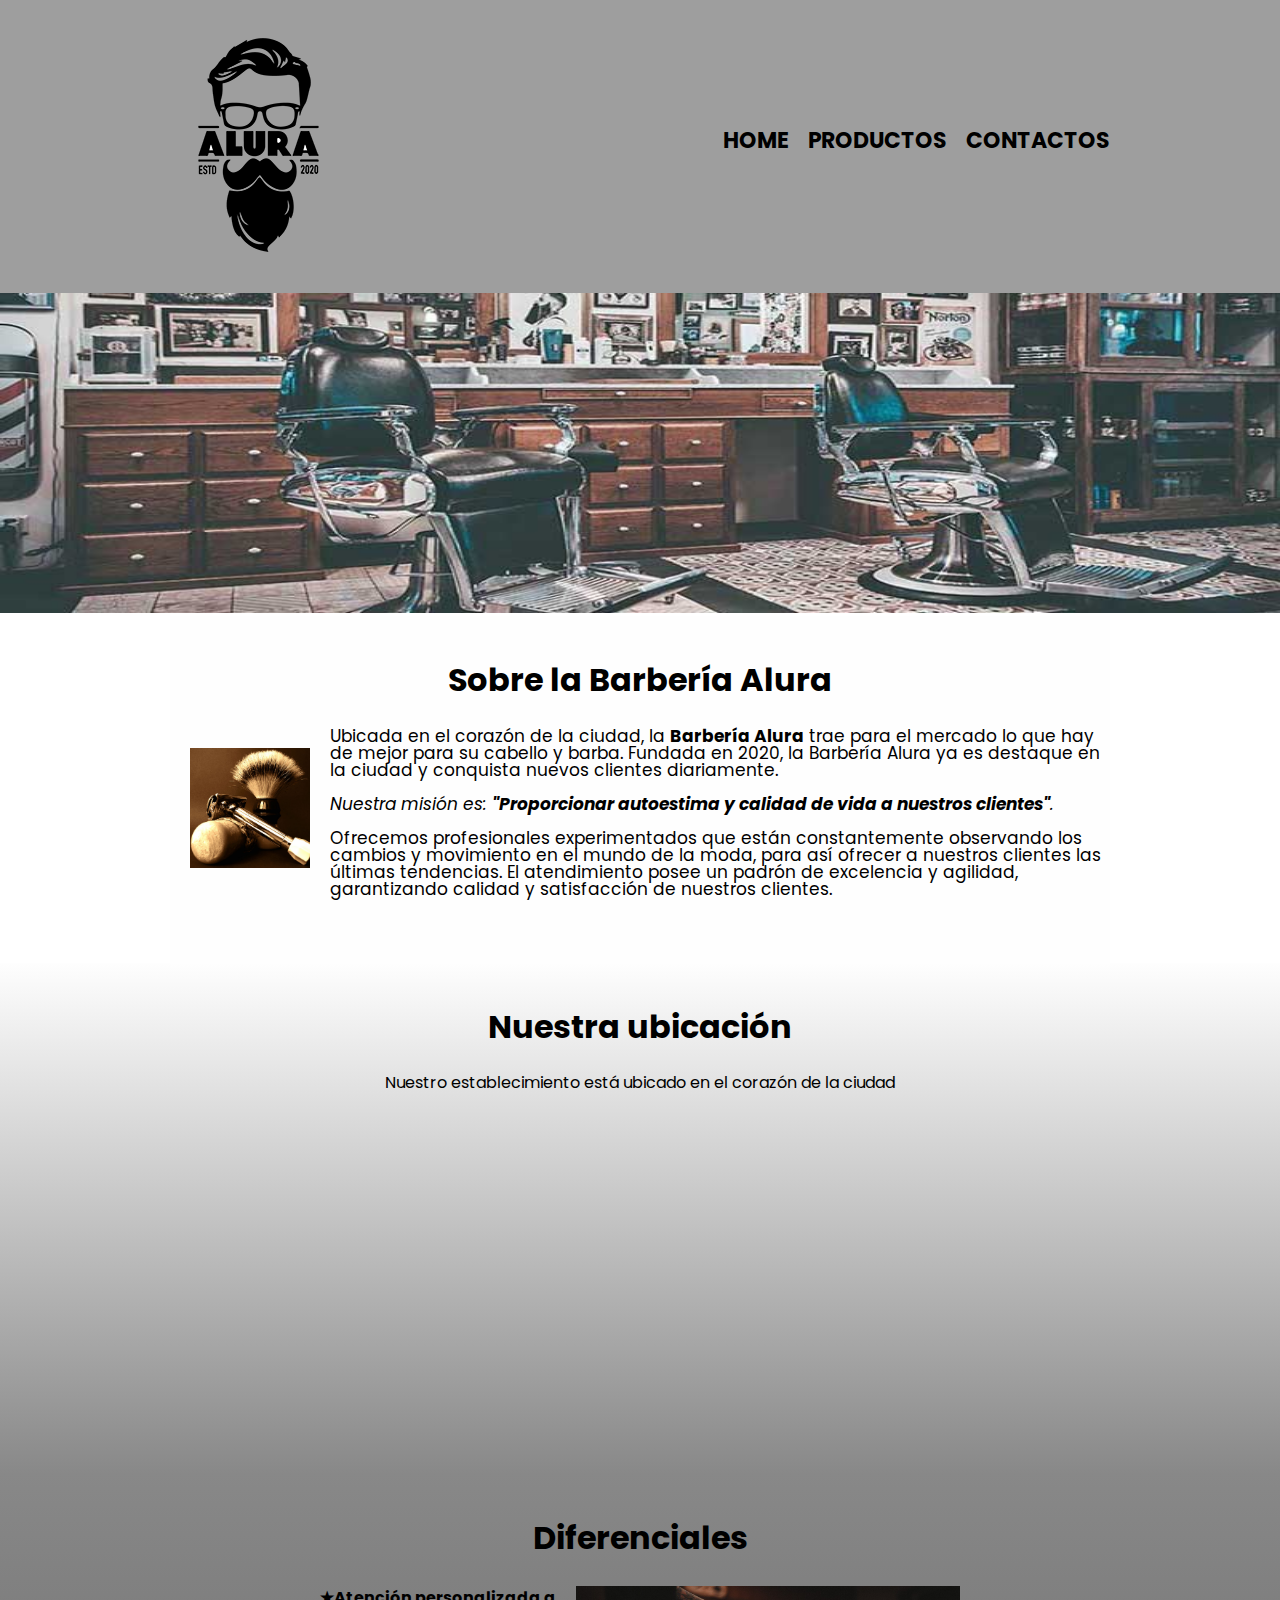
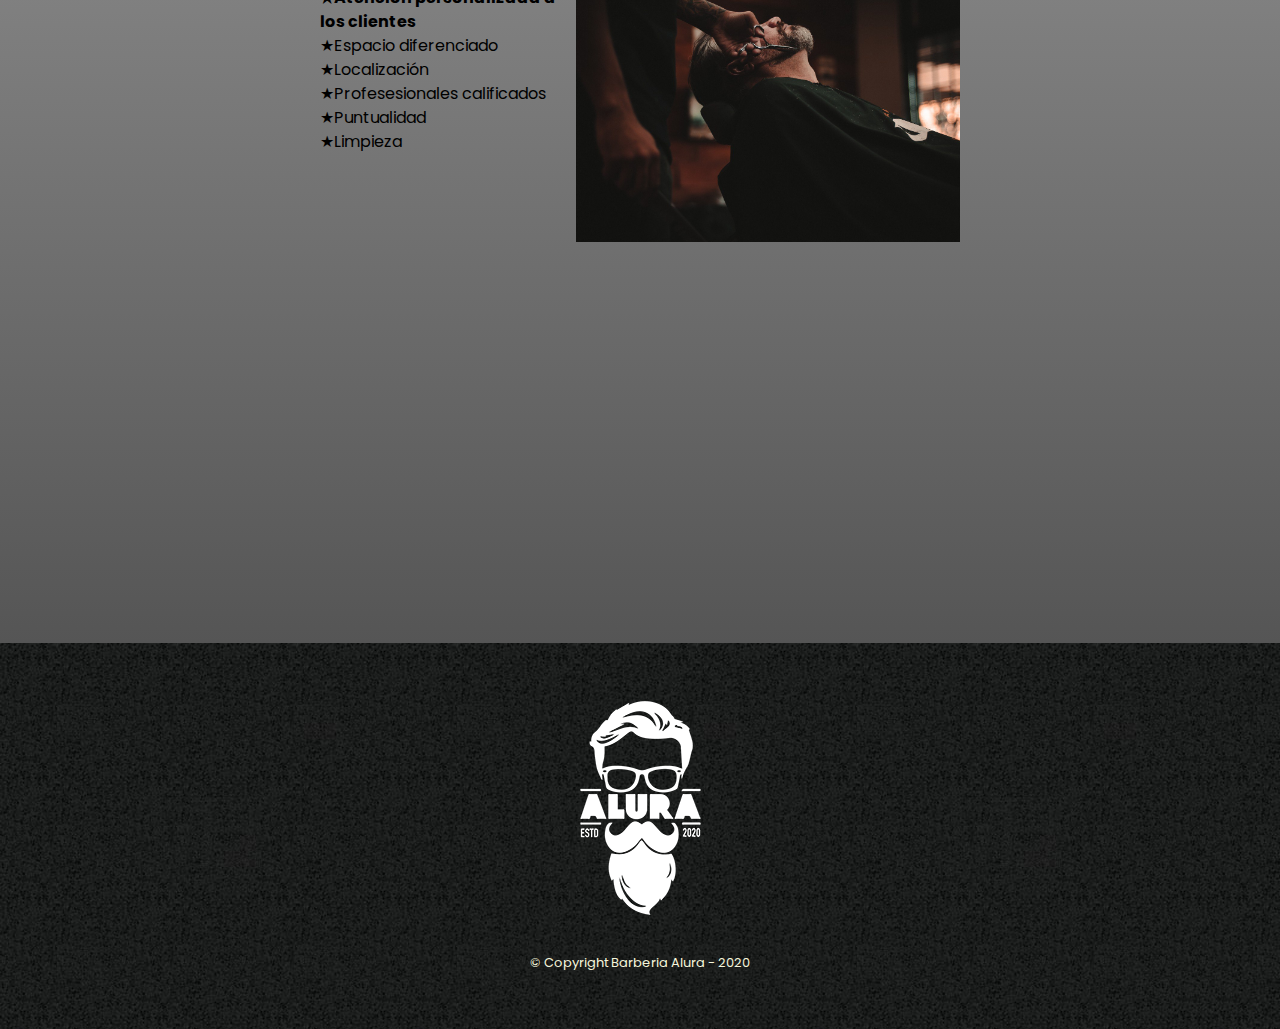
<file: index.html>
<!DOCTYPE html>

<html lang="es">
    
    <head>
        <meta charset="UTF-8"> 
        <meta name="viewport" content="width=device-width">
        <title>Barbería Alura</title>
        <link rel="stylesheet" href="reset.css">
        <link rel="stylesheet" href="style-productos.css">
        <link rel="preconnect" href="https://fonts.googleapis.com">
        <link rel="preconnect" href="https://fonts.gstatic.com" crossorigin>
        <link href="https://fonts.googleapis.com/css2?family=Oswald:wght@300&family=Poppins:wght@300&display=swap" rel="stylesheet">
    </head>

    <body>

    <header>
        <div class="caja">
            <h1><img src="Imagenes/logo.png"></h1>
            <nav>
                <ul>
                    <li><a href="index.html">Home</a></li>
                    <li><a href="producots.html">Productos</a></li>
                    <li><a href="contactos.html">Contactos</a></li>
                </ul>  
            </nav> 
        </div>
    </header>
        <img class="banner" src="banner/banner.jpg" alt="Imagen del banner">

    <main>
        <section class="principal">
        <h2 class="titulo-principal">Sobre la Barbería Alura</h2>

            <img class="utencilios" src="Imagenes/utensilios.jpg" alt="Utencilios" >
    
            <p>Ubicada en el corazón de la ciudad, la <strong>Barbería Alura</strong> trae para el mercado lo que hay de mejor para su cabello y barba. Fundada en 2020, la Barbería Alura ya es destaque en la ciudad y conquista nuevos clientes diariamente.</p>
    
            <p id="mision"><em>Nuestra misión es: <strong>"Proporcionar autoestima y calidad de vida a nuestros clientes"</strong>.</em></p>
    
            <p>Ofrecemos profesionales experimentados que están constantemente observando los cambios y movimiento en el mundo de la moda, para así ofrecer a nuestros clientes las últimas tendencias. El atendimiento posee un padrón de excelencia y agilidad, garantizando calidad y satisfacción de nuestros clientes.</p> 
    
        </section>

        <section class="mapa">
            <h3 class="titulo-principal">Nuestra ubicación</h3>
            <p>Nuestro establecimiento está ubicado en el corazón de la ciudad </p>
            <div class="mapa-contenido"><iframe src="https://www.google.com/maps/embed?pb=!1m18!1m12!1m3!1d3976.428511700349!2d-74.052871725083!3d4.695369641703875!2m3!1f0!2f0!3f0!3m2!1i1024!2i768!4f13.1!3m3!1m2!1s0x8e3f9b6ced6bdf45%3A0x93160de6f09a8cbb!2sCFMOTO%20BOGOT%C3%81%20NORTE!5e0!3m2!1ses!2sco!4v1684341090723!5m2!1ses!2sco" width="100%" height="300" style="border:0;" allowfullscreen="" loading="lazy" referrerpolicy="no-referrer-when-downgrade"></iframe></div>
        </section>
    
        <section class="diferenciales">
    
            <h3 class="titulo-principal">Diferenciales</h3>
            <div class="contenido-diferenciales">
                <ul class="lista-diferenciales">
                    <li class="items">Atención personalizada a los clientes</li>
                    <li class="items">Espacio diferenciado</li>
                    <li class="items">Localización</li>
                    <li class="items">Profesesionales calificados</li>
                    <li class="items">Puntualidad</li>
                    <li class="items">Limpieza</li>
                </ul><img src="diferenciales/diferenciales.jpg" class="imagen-diferenciales" alt="imagen de las diferenciales">
            </div>
        
        <div class="video">
            <iframe width="100%" height="315" src="https://www.youtube.com/embed/wcVVXUV0YUY" title="YouTube video player" frameborder="0" allow="accelerometer; autoplay; clipboard-write; encrypted-media; gyroscope; picture-in-picture; web-share" allowfullscreen></iframe>
        </div>
    </section>
    </main> 

    <footer>
        <img src="Imagenes/logo-blanco.png">
        <p class="copyright">&copy Copyright Barberia Alura - 2020</p>
    </footer>
    </body>
</html>
</file>
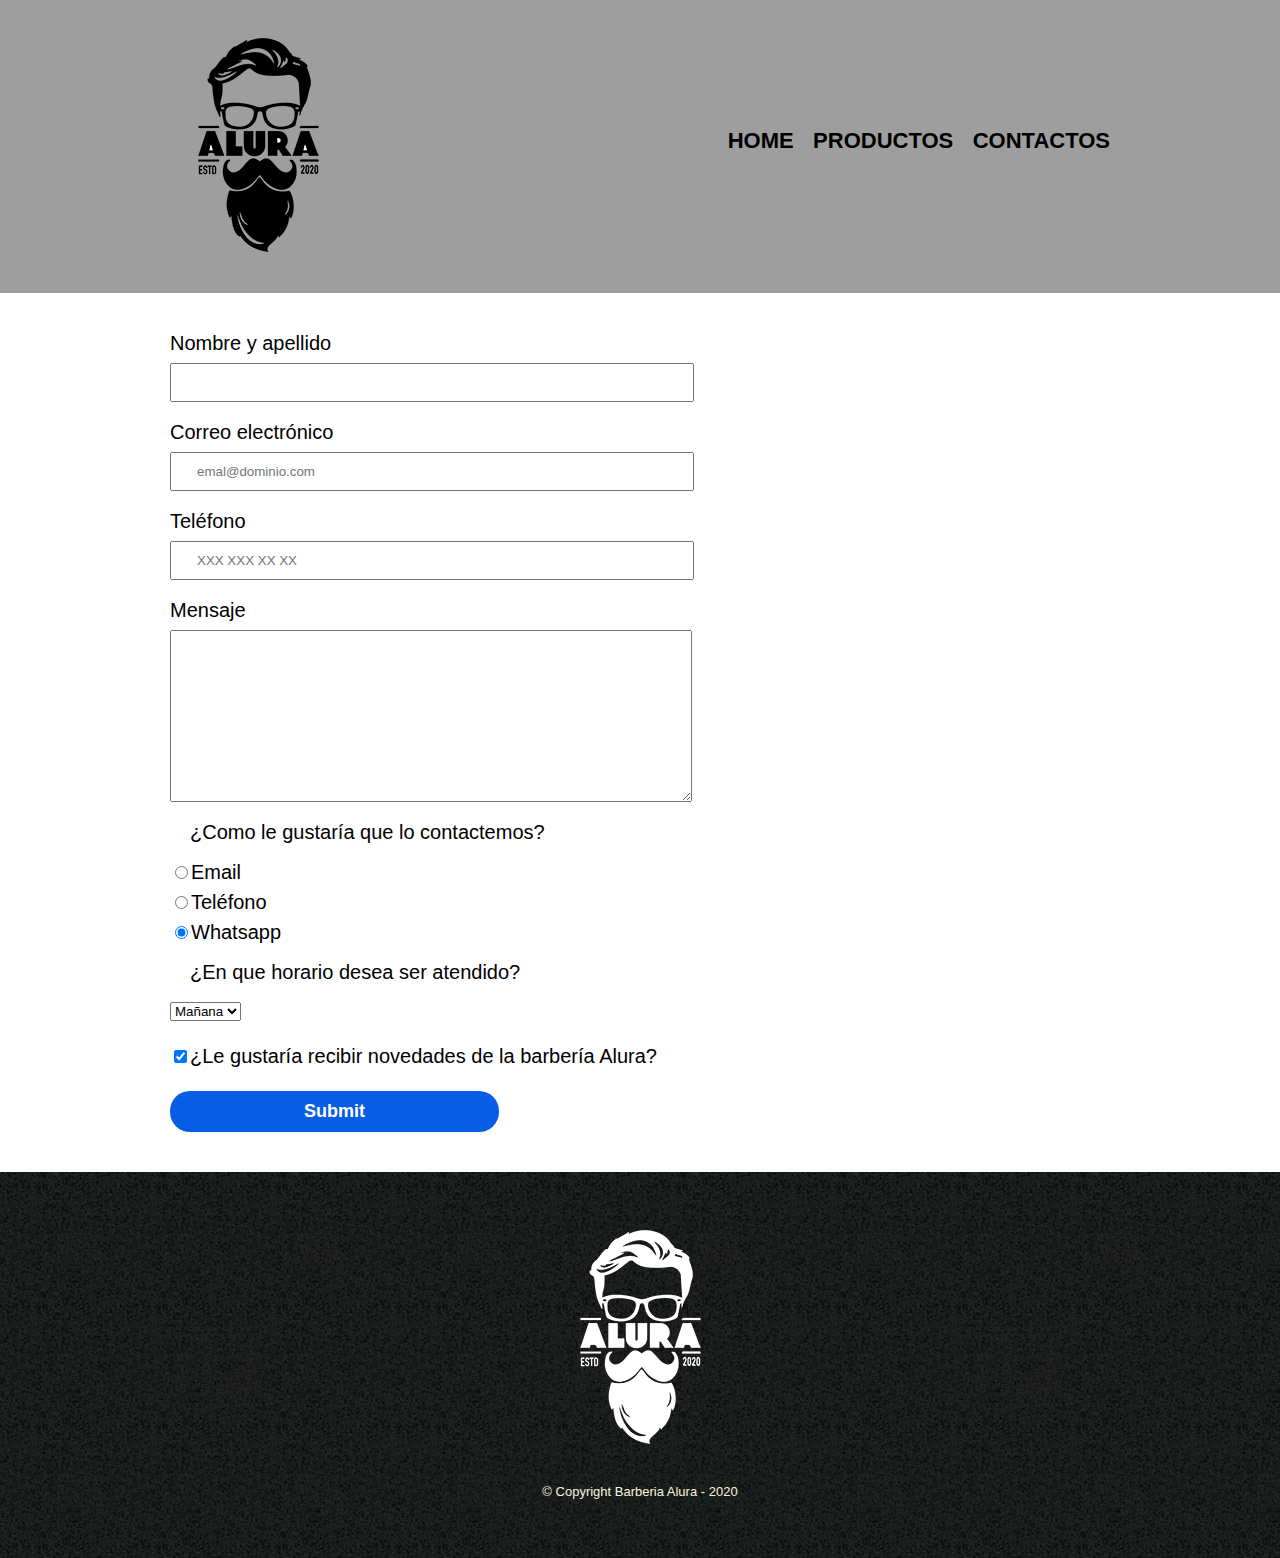
<file: contactos.html>
<!DOCTYPE html>
<html lang="en">
<head>
    <meta charset="UTF-8">
    <meta http-equiv="X-UA-Compatible" content="IE=edge">
    <meta name="viewport" content="width=device-width, initial-scale=1.0">
    <link rel="stylesheet" href="reset.css">
    <link rel="stylesheet" href="style-productos.css">
    <title>Contactos-barberia </title>
</head>
<body>
    <header>
        <div class="caja">
            <h1><img src="Imagenes/logo.png" alt="Logo de la barberia Alura"></h1>
            <nav>
                <ul>
                    <li><a href="index.html">Home</a></li>
                    <li><a href="producots.html">Productos</a></li>
                    <li><a href="contactos.html">Contactos</a></li>
                </ul>  
            </nav> 
        </div>  
    </header>

    <main class="main-contacto">
        <form> 
         <label for="nombre-apellido">Nombre y apellido</label>
          <input type="text" id="nombre-apellido" class="input-padron" required>

         <label for="correo-electronico">Correo electrónico</label>
          <input type="email" id="correo-electronico" class="input-padron" required placeholder="emal@dominio.com">

         <label for="telefono">Teléfono</label>
          <input type="tel" id="telefono" class="input-padron" required placeholder="XXX XXX XX XX">

         <label for="mensaje">Mensaje</label> 
          <textarea id="mensaje" class="input-padron" cols="30" rows="10" required></textarea>

        <div>
            <p>¿Como le gustaría que lo contactemos?</p>

            <label for="radio-email"><input type="radio" name="contacto" value="email" id="radio-email">Email</label> 
             
            <label for="radio-telefono"><input type="radio" name="contacto" value="telefono" id="radio-telefono">Teléfono</label> 
             
            <label for="radio-whatsapp"><input type="radio" name="contacto" value="whatsapp" id="radio-whatsapp" checked>Whatsapp</label> 
             
        </div>

        <div>
            <p>¿En que horario desea ser atendido?</p>
            <select>
                <option>Mañana</option>
                <option>Tarde</option>
                <option>Noche</option>
            </select>
        </div>
        
        <label class="checkbox"><input type="checkbox" checked>¿Le gustaría recibir novedades de la barbería Alura?</label>
        
        <input type="submit" class="boton-enviar">
        </form>
    </main>

    <footer>
        <img src="Imagenes/logo-blanco.png" alt="Logo de la barberia Alura">
        <p class="copyright">&copy Copyright Barberia Alura - 2020</p>
    </footer>
</body>
</html>
</file>
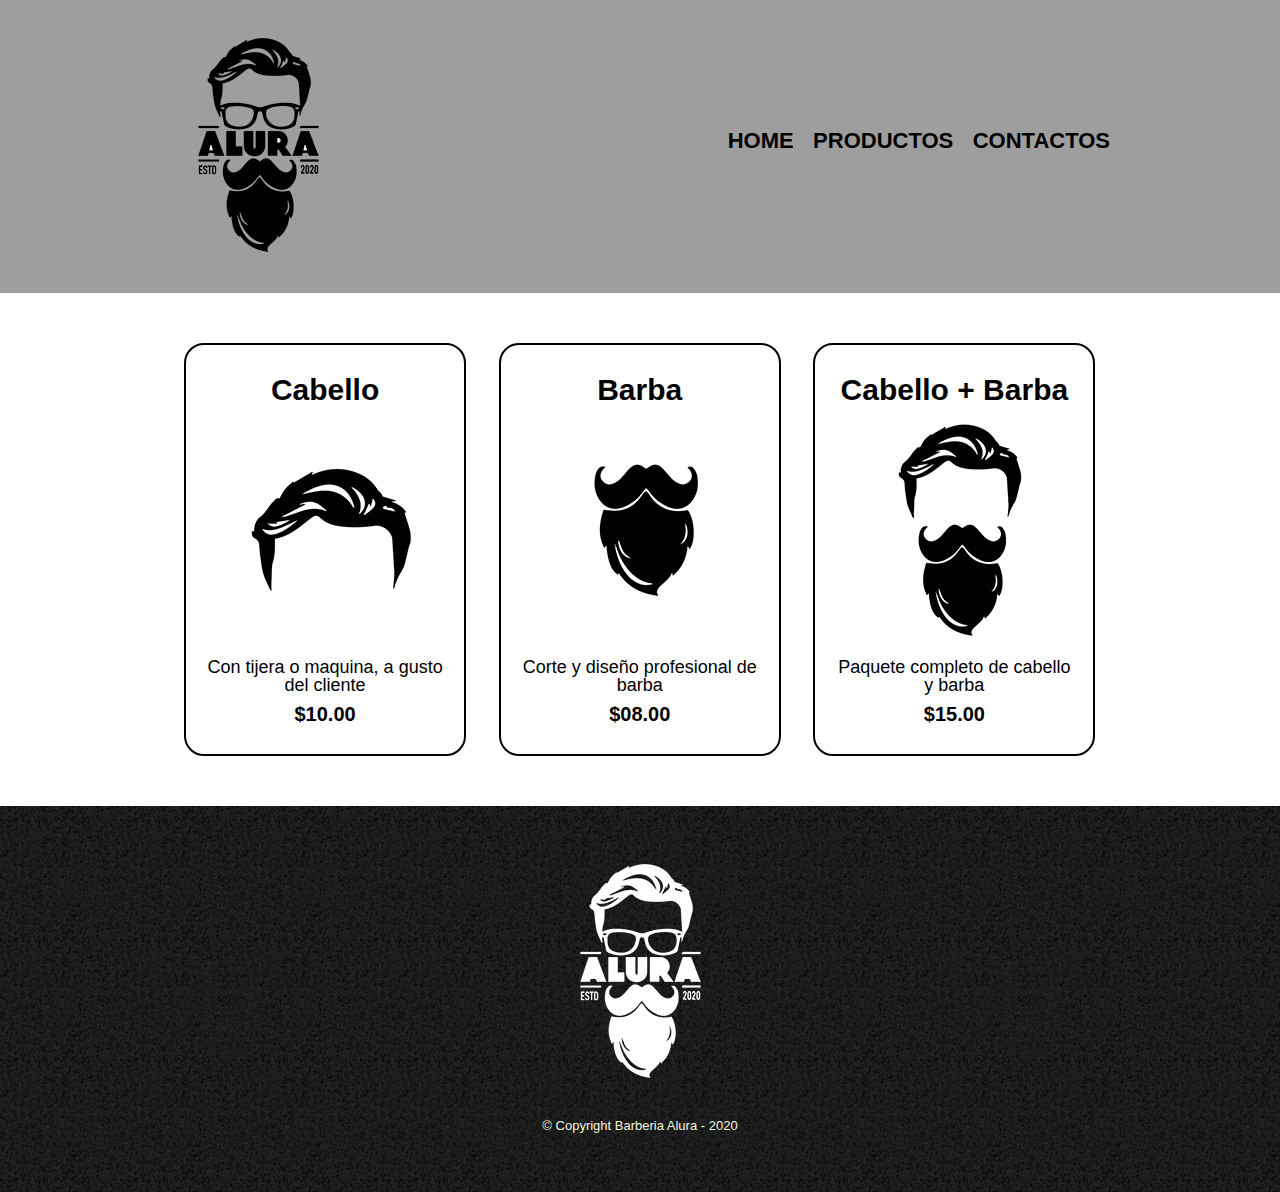
<file: producots.html>
<!DOCTYPE html>
<html lang="en">
<head>
    <meta charset="UTF-8">
    <meta http-equiv="X-UA-Compatible" content="IE=edge">
    <meta name="viewport" content="width=device-width, initial-scale=1.0">
    <link rel="stylesheet" href="reset.css">
    <link rel="stylesheet" href="style-productos.css">
    <title>Producots - Barberia </title>
</head>
<body>
    <header>
        <div class="caja">
            <h1><img src="Imagenes/logo.png"></h1>
            <nav>
                <ul>
                    <li><a href="index.html">Home</a></li>
                    <li><a href="producots.html">Productos</a></li>
                    <li><a href="contactos.html">Contactos</a></li>
                </ul>  
            </nav> 
        </div>
        
        
    </header>

    <main>
        <ul class="productos">
            <li>
                <h2>Cabello</h2>
                <img src="Imagenes/cabello.jpg" alt="imagen para cabello" >
                <p class="producto-descipcion">Con tijera o maquina, a gusto del cliente</p>
                <p class="producto-precio">$10.00</p>
                </li>
            <li>
                <h2>Barba</h2>
                <img src="Imagenes/barba.jpg" alt="imagen para barba" >
                <p class="producto-descipcion">Corte y diseño profesional de barba</p>
                <p class="producto-precio">$08.00</p>
                </li>
            <li>
                <h2>Cabello + Barba</h2>
                <img src="Imagenes/cabello+barba.jpg" alt="imegen para cabello y barba">
                <p class="producto-descipcion">Paquete completo de cabello y barba </p>
                <p class="producto-precio">$15.00</p>
                </li>
        </ul>
    </main>

    <footer>
        <img src="Imagenes/logo-blanco.png">
        <p class="copyright">&copy Copyright Barberia Alura - 2020</p>
    </footer>
</body>
</html>
</file>
<file: style-productos.css>
body{
    font-family: 'Oswald', sans-serif;
    font-family: 'Poppins', sans-serif;
}

header{
    background-color: rgb(158, 158, 158);
    padding: 20px 0;
} 

.caja{
    position: relative;
    width: 940px;
    margin: 0 auto;
}

nav{
    position: absolute;
    top: 110px;
    right: 0;
}

nav li{
    display: inline;
    margin: 0 0 0 15px;
}

nav a{
    text-transform: uppercase;
    color: black;
    font-weight: bold;
    font-size: 22px;
    text-decoration: none;

}

nav a:hover{
    color: #c78c19;
    text-decoration: underline;
}
.productos{
    width: 940px;
    margin: 0 auto;
    padding: 50px;
}

.productos li {
    display: inline-block;
    text-align: center;
    width: 30%;
    vertical-align: top;
    margin: 0 1.5%;
    padding: 30px 20px;
    box-sizing: border-box;
    border: 2px solid black;
    border-radius: 20px;
}

.productos li:hover{
    border-color:#c78c19;
}

.productos li:active{
    border-color:#276d01;
}

.productos h2 {
    font-size: 30px;
    font-weight: bold;
}

.productos li:hover h2{
    font-size: 33px;
}

.producto-descipcion{
    font-size: 18px;
    
}

.producto-precio{
    font-size: 20px;
    font-weight: bold;
    margin-top: 10px;
}

footer{
    padding: 40px;
    text-align: center;
    background:url(Imagenes/bg.jpg);
}

.copyright {
    color: beige;
    font-size: 13px;
    margin: 20px;
}

.main-contacto{
    width: 940px;
    margin: 0 auto;
}

.main-contacto p{
    margin: 1em;
}

form{
    margin: 40px 0;
}

form label, form p{
    display: block;
    font-size: 20px;
    margin: 0 0 10px;
}

.input-padron{
    display: block;
    margin: 0 0 20px;
    padding: 10px 25px;
    width: 50%;
}
.checkbox{
    margin: 25px 0;
}

.boton-enviar{
    width: 35%;
    padding: 10px 0;
    font-size: 18px;
    font-weight: bold;
    color: white;
    background: #085de5;
    border-radius: 20px;
    border: none;
    transition: 1.5s all;
    cursor: pointer;
}

.boton-enviar:hover{
    background: #02183c;
    transform: scale(1.1); 
}

/*CSS para la pagina principal */

.banner{
    width: 100%;
    height: 20rem;
}

.principal{
    padding: 3em 0;
    background: #FEFEFE;
    width: 940px;
    margin: 0 auto;
}

.titulo-principal {
    text-align: center;
    font-size: 2em;
    font-weight: bold;
    margin: 0 0 1em;
    clear: left;
}

.principal p{
    margin: 1em 0 1em;
    font-size: 17px; 
}

.principal strong{
    font-weight: bold;
}

.principal em{
    font-style: italic;
}

.utencilios{
    width: 120px; 
    float: left;
    margin:20px;
}

.mapa{
    padding: 3em 0;
   background: linear-gradient(#fefefe,#888888);
}

.mapa-contenido{
    width: 940px;
    margin: 0 auto;
}

.mapa p{
    margin: 0 0 2em;
    text-align: center;
}

.diferenciales{
    padding: 3em 0;
    background: linear-gradient(#888888,#555555);
}

.contenido-diferenciales{
    width: 640px;
    margin: 0 auto;
}

.lista-diferenciales{
    width: 40%;
    display: inline-block;
    vertical-align: top;   
}

.items{
    line-height: 1.5;
}

.items:before{
content: "★";
}

.items:first-child{
    font-weight: bold;
}

.imagen-diferenciales{
    width: 60%;
}

.video{
    width: 560px;
    margin: 1em auto;
}

@media screen and (max-width:480px){
    h1{
        text-align: center;
    }

    nav{
        position: static;
    }
    
    .productos li{
        display: block;
        margin: 2em;
    }

    .caja, .principal, .mapa-contenido, .contenido-diferenciales, .video{
        width: auto;
    }
    .lista-diferenciales, .imagen-diferenciales{
        width: 100%;
    }
}
</file>
